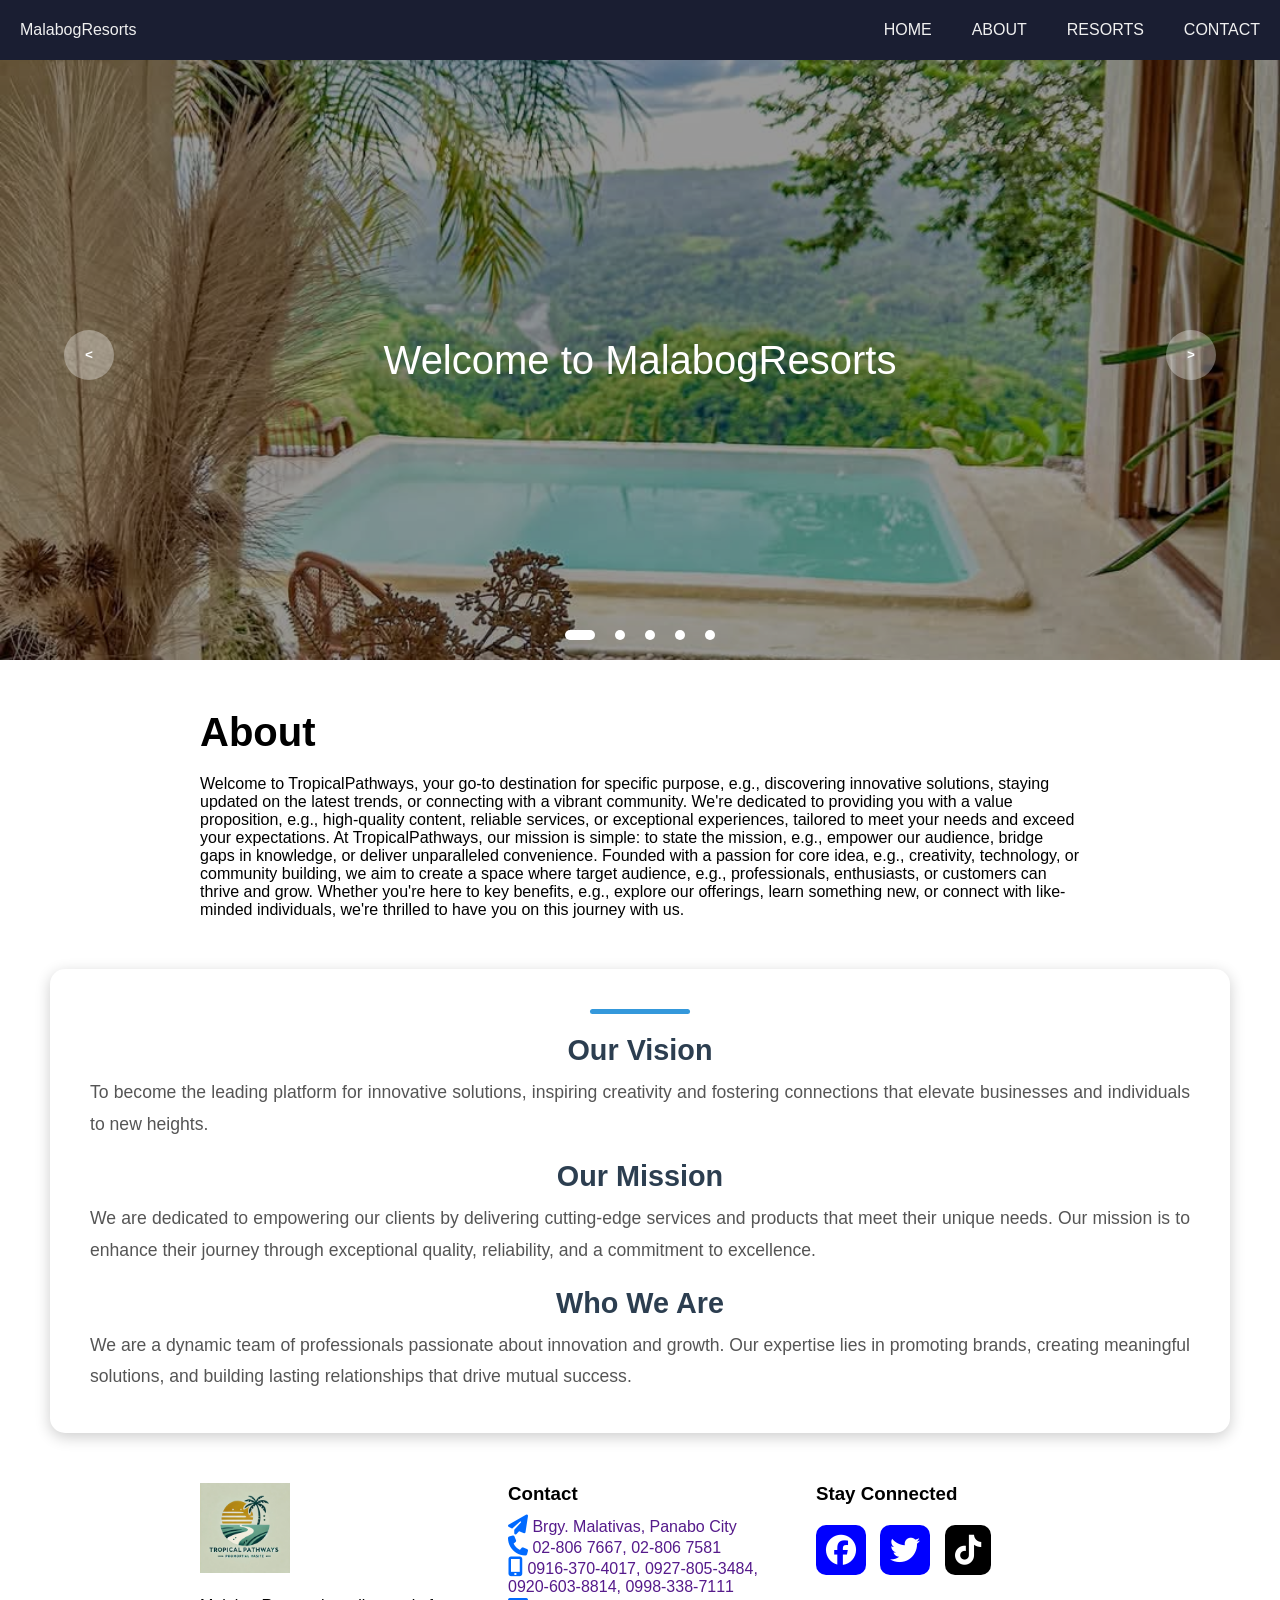
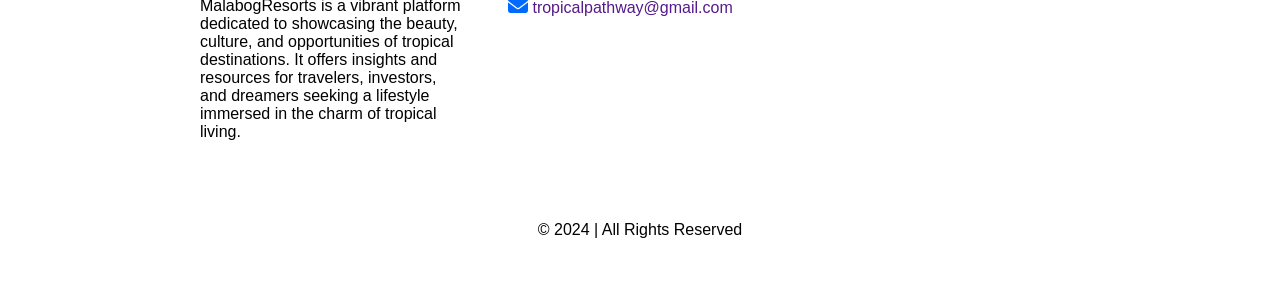
<file: projects/promotional/TropicalPathway/index.html>
<!DOCTYPE html>
<html lang="en">
<head>
    <meta charset="UTF-8">
    <meta http-equiv="X-UA-Compatible" content="IE=edge">
    <meta name="viewport" content="width=device-width, initial-scale=1.0">
    <title>TropicalPathways</title>
    <link rel="stylesheet" href="style.css">
    <link rel="stylesheet" href="https://cdnjs.cloudflare.com/ajax/libs/font-awesome/6.7.1/css/all.min.css">
</head>
<body>
    <nav>
        <input type="checkbox" id="sidebar-active">
        <label for="sidebar-active" class="open-sidebar-button">
          <svg xmlns="http://www.w3.org/2000/svg" height="32" viewBox="0 -960 960 960" width="32"><path d="M120-240v-80h720v80H120Zm0-200v-80h720v80H120Zm0-200v-80h720v80H120Z"/></svg>
        </label>
        <label id="overlay" for="sidebar-active"></label>
        <div class="links-container">
          <label for="sidebar-active" class="close-sidebar-button">
            <svg xmlns="http://www.w3.org/2000/svg" height="32" viewBox="0 -960 960 960" width="32"><path d="m256-200-56-56 224-224-224-224 56-56 224 224 224-224 56 56-224 224 224 224-56 56-224-224-224 224Z"/></svg>
          </label>
    
          <!-- NOT IN TUTORIAL: The <a> tags are linked to the subpages -->
          <a class="home-link" href="index.html">MalabogResorts</a> 
          <a href="index.html">HOME</a> 
          <a href="about.html">ABOUT</a>
          <a href="resorts.html">RESORTS</a>
          <a href="contact.html">CONTACT</a>
          
        </div>
      </nav>
    <div class="slider">
        <div class="list">

            <div class="item">
                <img src="p1.jpg" alt="">
            </div>
            <div class="item">
                <img src="m1.jpg" alt="">
            </div>
            <div class="item">
                <img src="mh1.jpg" alt="">
            </div>
            <div class="item">
                <img src="eleaga/e1.jpg" alt="">
            </div>
            <div class="item">
                <img src="r1.jpg" alt="">
            </div>
        </div>
        <div class="text">
            <p>Welcome to MalabogResorts</p>
        </div>
        <div class="buttons">
            <button id="prev"><</button>
            <button id="next">></button>
        </div>
        <ul class="dots">
            <li class="active"></li>
            <li></li>
            <li></li>
            <li></li>
            <li></li>
        </ul>
    </div>
    
    <section class="section2">
        <div class="about">
            <h2>About</h2>
            <p>Welcome to TropicalPathways, your go-to destination for specific purpose, e.g., discovering innovative solutions, 
              staying updated on the latest trends, or connecting with a vibrant community. We're dedicated to providing you with 
              a value proposition, e.g., high-quality content, reliable services, or exceptional experiences, tailored to meet your 
              needs and exceed your expectations. At TropicalPathways, our mission is simple: to state the mission, e.g., empower 
              our audience, bridge gaps in knowledge, or deliver unparalleled convenience. Founded with a passion for core idea, e.g., 
              creativity, technology, or community building, we aim to create a space where target audience, e.g., professionals, enthusiasts, 
              or customers can thrive and grow. Whether you're here to key benefits, e.g., explore our offerings, learn something new, or 
              connect with like-minded individuals, we're thrilled to have you on this journey with us.
            </p>
        </div>
    </section>

    <section class="about-section">     
        <h2>Our Vision</h2>
        <p>To become the leading platform for innovative solutions, inspiring creativity and fostering connections that elevate businesses and individuals to new heights.</p>
     
        <h2>Our Mission</h2>
        <p>We are dedicated to empowering our clients by delivering cutting-edge services and products that meet their unique needs. Our mission is to enhance their journey 
          through exceptional quality, reliability, and a commitment to excellence.</p>
        <h2>Who We Are</h2>
        <p>We are a dynamic team of professionals passionate about innovation and growth. Our expertise lies in promoting brands, creating meaningful solutions, and building lasting relationships that drive mutual success.</p>
    </section>

    <section class="contact">
        <div class="kontinir">

          <div class="boxx">
            <img src="logo.webp" alt="" style="width: 90px; margin-bottom: 20px;">
            <p style="margin-bottom: 30px;">MalabogResorts is a vibrant platform dedicated to showcasing the beauty, culture, and 
              opportunities of tropical destinations. It offers insights and resources for travelers, investors, and dreamers seeking 
              a lifestyle immersed in the charm of tropical living.</p>
          </div>

          <div class="boxx" id="icon" style="margin-bottom: 30px;">
            <h3 style="margin-bottom: 10px;">Contact</h3>
            <a href=""><i class="fa-solid fa-paper-plane"></i>    Brgy. Malativas, Panabo City</a> <br>
            <a href=""><i class="fa-solid fa-phone"></i>    02-806 7667, 02-806 7581</a><br>
            <a href=""><i class="fa-solid fa-mobile-screen-button"></i>   0916-370-4017, 0927-805-3484, 0920-603-8814, 0998-338-7111</a><br>
            <a href=""><i class="fa-solid fa-envelope"></i>   tropicalpathway@gmail.com</a>
          </div>

          <div class="boxx" id="box">
            <h3 style="margin-bottom: 20px;">Stay Connected</h3>
            <i class="fa-brands fa-facebook" id="blue" style="background-color: blue;color: #fff;font-size: 30px; border-radius: 10px;padding: 10px;margin-right: 10px;"></i>
            <i class="fa-brands fa-twitter" id="blue" style="background-color: blue;color: #fff;font-size: 30px;border-radius: 10px;padding: 10px;margin-right: 10px;"></i>
            <i class="fa-brands fa-tiktok" id="black" style="background-color: black;color: #fff;font-size: 30px;border-radius: 10px;padding: 10px;"></i>
          </div>
          </div>
          <footer>&copy; 2024 | All Rights Reserved</footer>

      </section>

    <script src="app.js"></script>
</body>
</html>
</file>
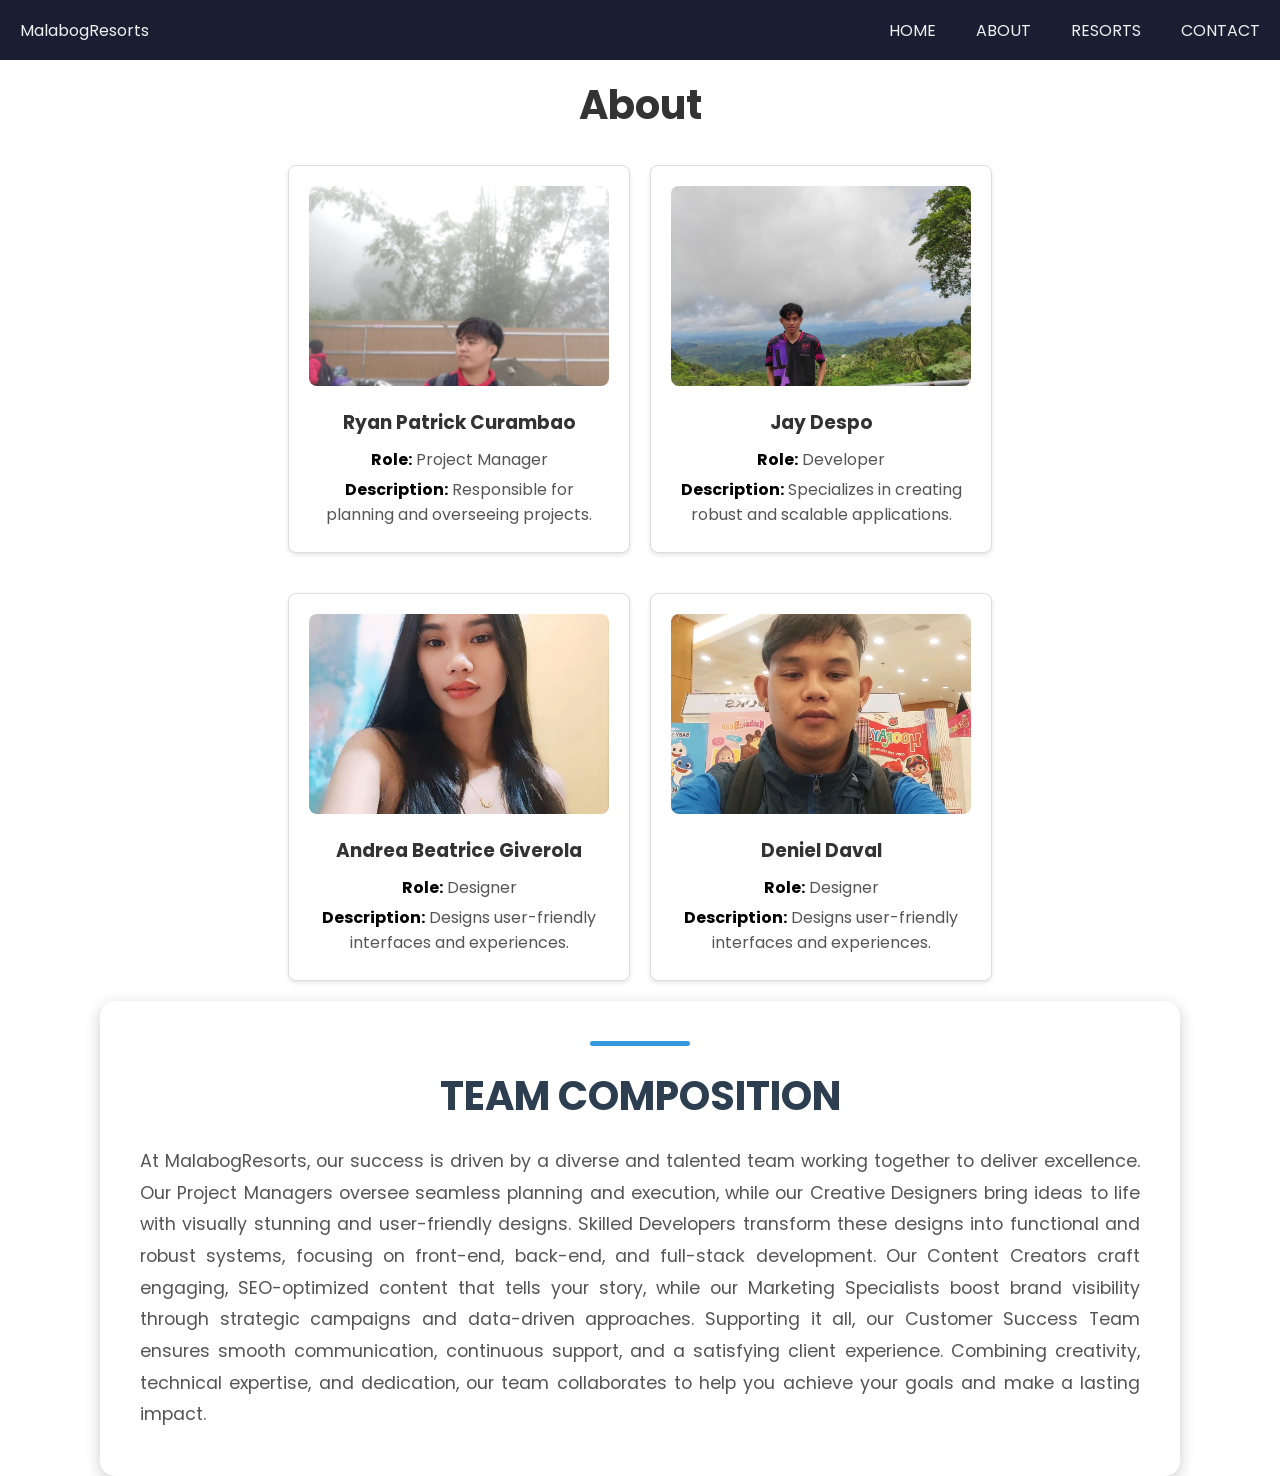
<file: projects/promotional/TropicalPathway/about.html>
<!DOCTYPE html>
<html lang="en">
<head>
  <meta charset="UTF-8">
  <meta name="viewport" content="width=device-width, initial-scale=1.0">
  <title>About</title>
  <link rel="stylesheet" href="about.css">
</head>
<body>
  <nav>
    <input type="checkbox" id="sidebar-active">
    <label for="sidebar-active" class="open-sidebar-button">
      <svg xmlns="http://www.w3.org/2000/svg" height="32" viewBox="0 -960 960 960" width="32"><path d="M120-240v-80h720v80H120Zm0-200v-80h720v80H120Zm0-200v-80h720v80H120Z"/></svg>
    </label>
    <label id="overlay" for="sidebar-active"></label>
    <div class="links-container">
      <label for="sidebar-active" class="close-sidebar-button">
        <svg xmlns="http://www.w3.org/2000/svg" height="32" viewBox="0 -960 960 960" width="32"><path d="m256-200-56-56 224-224-224-224 56-56 224 224 224-224 56 56-224 224 224 224-56 56-224-224-224 224Z"/></svg>
      </label>

      <!-- NOT IN TUTORIAL: The <a> tags are linked to the subpages -->
        <a class="home-link" href="index.html">MalabogResorts</a> 
        <a href="index.html">HOME</a> 
        <a href="about.html">ABOUT</a>
        <a href="resorts.html">RESORTS</a>
        <a href="contact.html">CONTACT</a>
      
    </div>
  </nav>
    <h3 style="text-align: center; font-size: 40px;">About</h3>
  <div class="team-container">
    <div class="team-box">
        <img src="patrick.jpg" alt="Team Member" class="team-image">
        <h3>Ryan Patrick Curambao</h3>
        <p><strong>Role:</strong> Project Manager</p>
        <p><strong>Description:</strong> Responsible for planning and overseeing projects.</p>
    </div>
    <div class="team-box">
        <img src="jay.jpg" alt="Team Member" class="team-image">
        <h3>Jay Despo</h3>
        <p><strong>Role:</strong> Developer</p>
        <p><strong>Description:</strong> Specializes in creating robust and scalable applications.</p>
    </div>
</div>
<div class="team-container">
    <div class="team-box">
        <img src="abi.jpg" alt="Team Member" class="team-image">
        <h3>Andrea Beatrice Giverola</h3>
        <p><strong>Role:</strong> Designer</p>
        <p><strong>Description:</strong> Designs user-friendly interfaces and experiences.</p>
    </div>

    <div class="team-box">
        <img src="deniel.jpg" alt="Team Member" class="team-image">
        <h3>Deniel Daval</h3>
        <p><strong>Role:</strong> Designer</p>
        <p><strong>Description:</strong> Designs user-friendly interfaces and experiences.</p>
    </div>
    

    
</div>

  <section class="about-section">
    <h1 style="text-align: center;">TEAM COMPOSITION</h1>
  
    <p>At MalabogResorts, our success is driven by a diverse and talented team working together to deliver excellence. 
      Our Project Managers oversee seamless planning and execution, while our Creative Designers bring ideas to life with visually 
      stunning and user-friendly designs. Skilled Developers transform these designs into functional and robust systems, focusing 
      on front-end, back-end, and full-stack development. Our Content Creators craft engaging, SEO-optimized content that tells 
      your story, while our Marketing Specialists boost brand visibility through strategic campaigns and data-driven approaches.
      Supporting it all, our Customer Success Team ensures smooth communication, continuous support, and a satisfying client experience.
      Combining creativity, technical expertise, and dedication, our team collaborates to help you achieve your goals and make
      a lasting impact.</p>
 
</section>

</body>
</html>
</file>
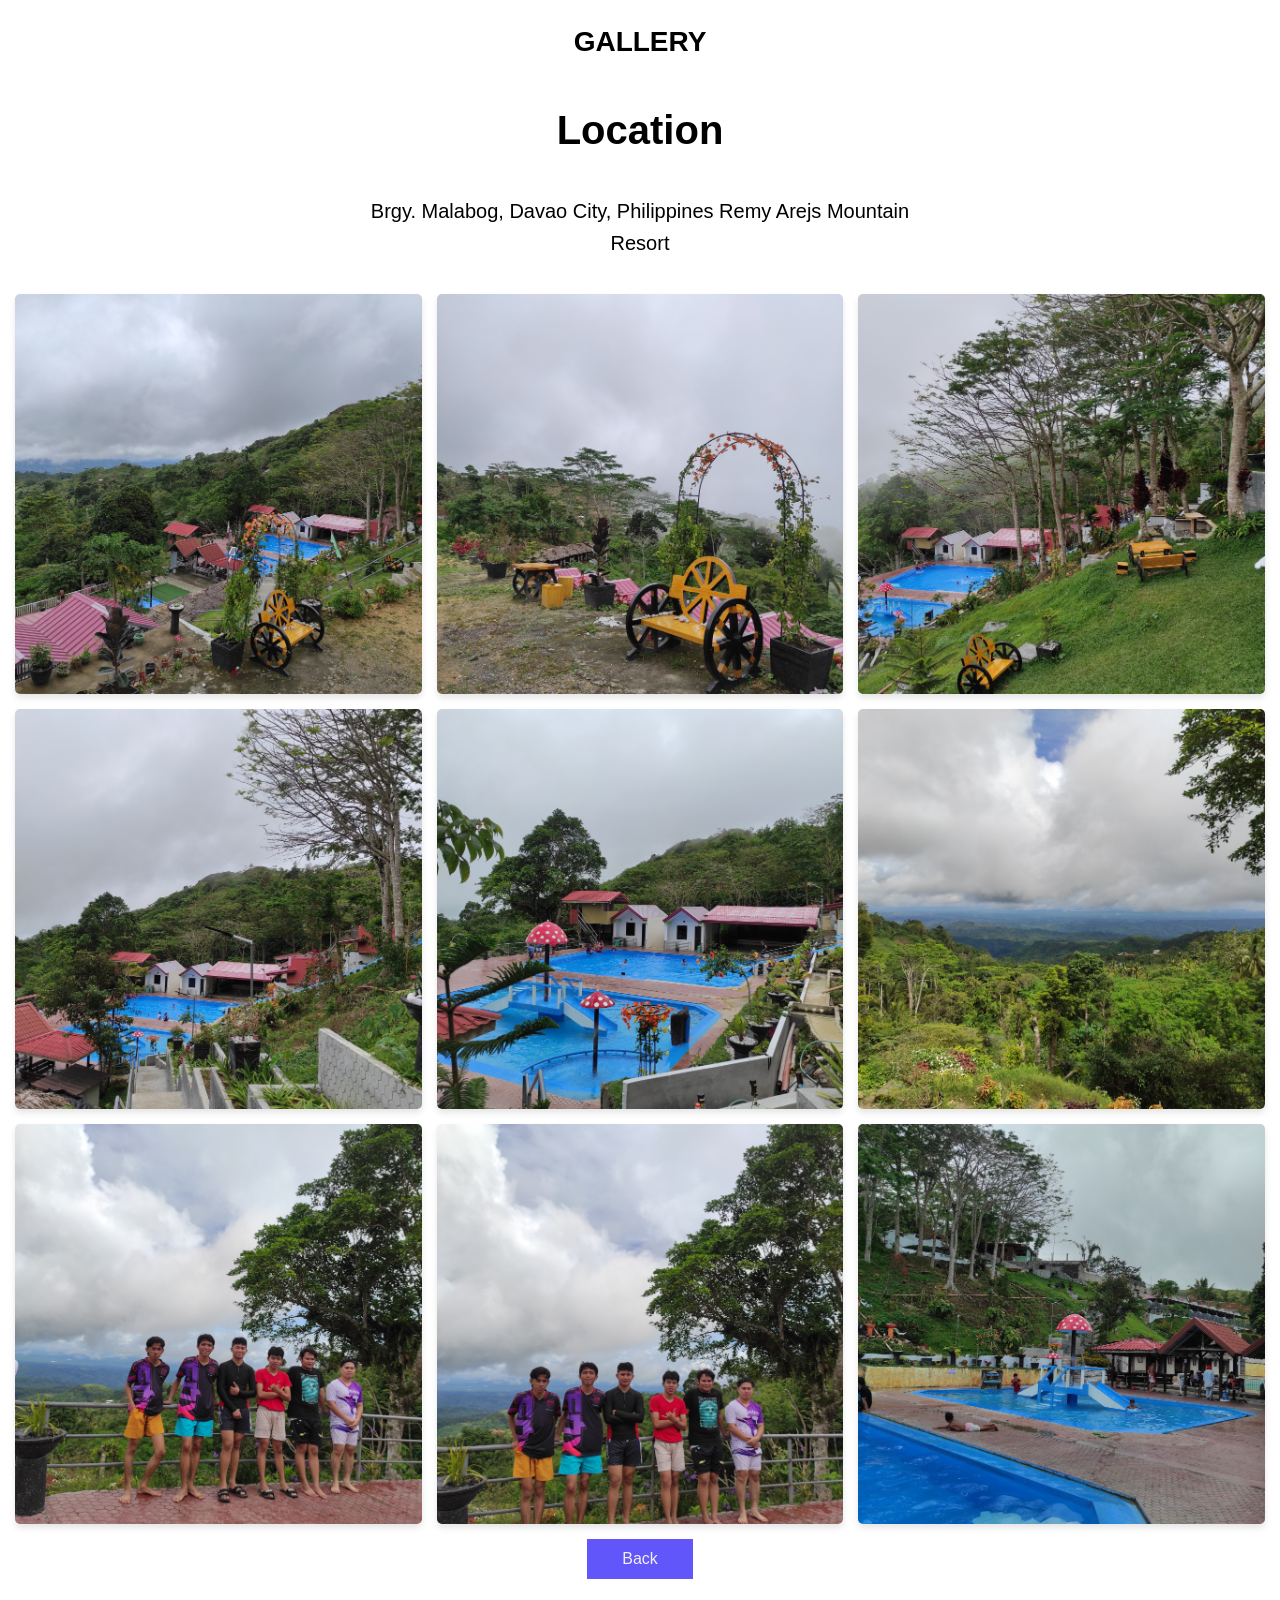
<file: projects/promotional/TropicalPathway/Agallery.html>
<!DOCTYPE html>
<html lang="en">
<head>
    <meta charset="UTF-8">
    <meta name="viewport" content="width=device-width, initial-scale=1.0">
    <link rel="stylesheet" href="Agallery.css">
    <link rel="stylesheet" href="https://cdnjs.cloudflare.com/ajax/libs/font-awesome/6.7.1/css/all.min.css">
    <title>Gallery</title>
</head>
<body>
    <h2 class="gal">GALLERY</h2>
    <div class="container">
        <div class="content">
            <h2 style="font-size: 40px;">Location</h2>
            <p style="font-size: 20px;">Brgy. Malabog, Davao City, Philippines Remy Arejs Mountain Resort</p>
        </div>
    </div>
    <div class="image">
        <img src="areja/a1.jpg" alt="Image 1">
        <img src="areja/a2.jpg" alt="Image 2">
        <img src="areja/a3.jpg" alt="Image 3">
        <img src="areja/a4.jpg" alt="Image 4">
        <img src="areja/a5.jpg" alt="Image 5">
        <img src="areja/a6.jpg" alt="Image 6">
        <img src="areja/a7.jpg" alt="Image 7">
        <img src="areja/a8.jpg" alt="Image 8">
        <img src="areja/a9.jpg" alt="Image 9">
    </div>
    <div class="div">
        <a href="resorts.html">Back</a>
    </div>
   
</body>
</html>
</file>
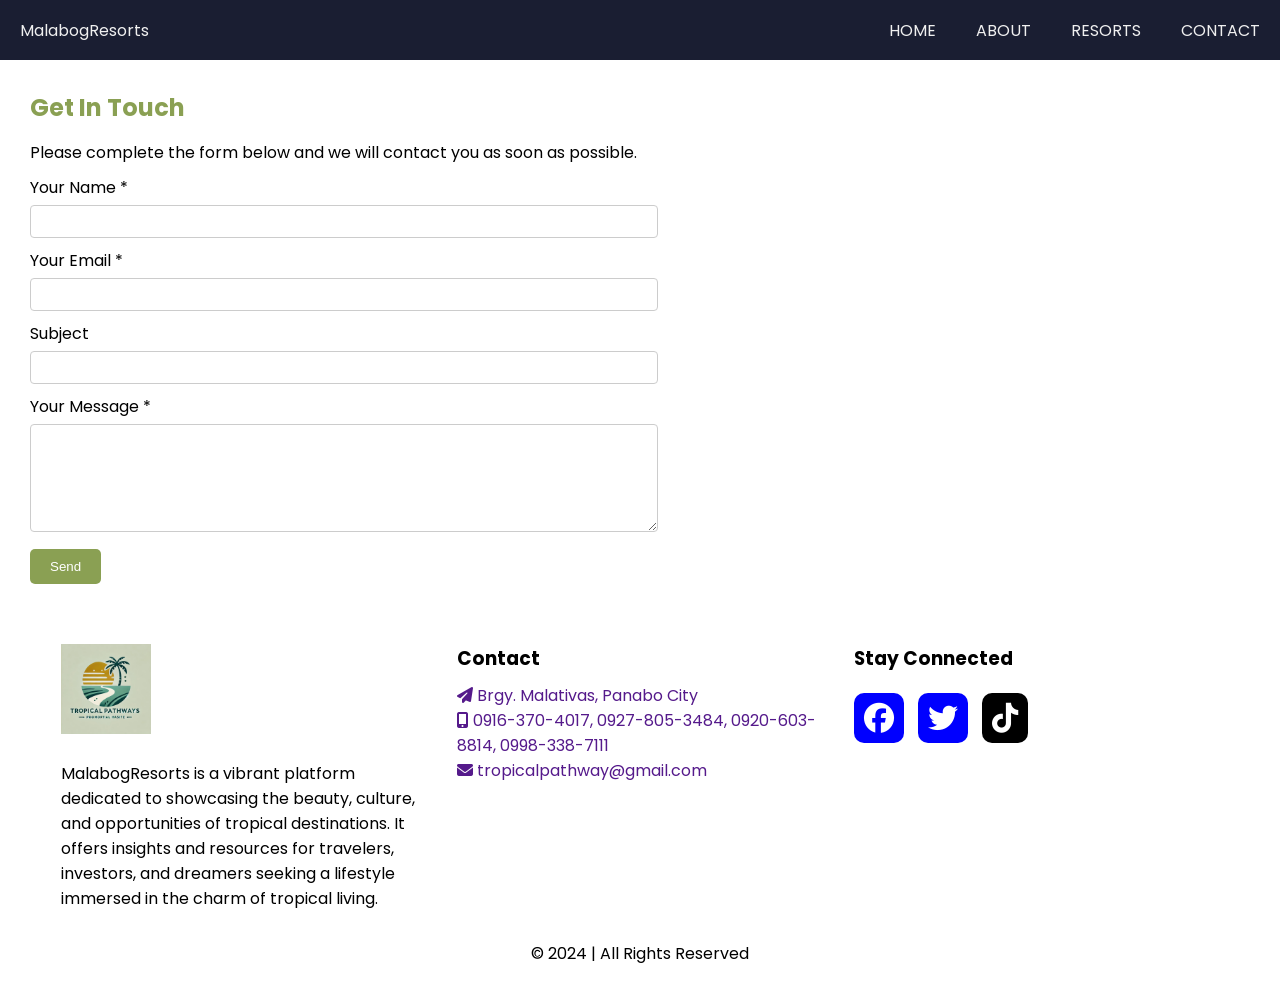
<file: projects/promotional/TropicalPathway/contact.html>
<!DOCTYPE html>
<html lang="en">
<head>
  <meta charset="UTF-8">
  <meta name="viewport" content="width=device-width, initial-scale=1.0">
  <title>Contact</title>
  <link rel="stylesheet" href="contact.css">
  <link rel="stylesheet" href="https://cdnjs.cloudflare.com/ajax/libs/font-awesome/6.7.1/css/all.min.css">
</head>
<body>
  <nav>
    <input type="checkbox" id="sidebar-active">
    <label for="sidebar-active" class="open-sidebar-button">
      <svg xmlns="http://www.w3.org/2000/svg" height="32" viewBox="0 -960 960 960" width="32"><path d="M120-240v-80h720v80H120Zm0-200v-80h720v80H120Zm0-200v-80h720v80H120Z"/></svg>
    </label>
    <label id="overlay" for="sidebar-active"></label>
    <div class="links-container">
      <label for="sidebar-active" class="close-sidebar-button">
        <svg xmlns="http://www.w3.org/2000/svg" height="32" viewBox="0 -960 960 960" width="32"><path d="m256-200-56-56 224-224-224-224 56-56 224 224 224-224 56 56-224 224 224 224-56 56-224-224-224 224Z"/></svg>
      </label>

      <!-- NOT IN TUTORIAL: The <a> tags are linked to the subpages -->
        <a class="home-link" href="index.html">MalabogResorts</a> 
        <a href="index.html">HOME</a> 
        <a href="about.html">ABOUT</a>
        <a href="resorts.html">RESORTS</a>
        <a href="contact.html">CONTACT</a>
      
    </div>
  </nav>
  <section class="contact">
    <div class="container">
        <div class="contact-form">
            <h2>Get In Touch</h2>
            <p>Please complete the form below and we will contact you as soon as possible.</p>
            <form>
                <label for="name">Your Name *</label>
                <input type="text" id="name" placeholder="" required>

                <label for="email">Your Email *</label>
                <input type="email" id="email" placeholder="" required>

                <label for="subject">Subject</label>
                <input type="text" id="subject" placeholder="">

                <label for="message">Your Message *</label>
                <textarea id="message" placeholder="" rows="6" required></textarea>

                <button type="submit" class="btn-send">Send</button>
            </form>
        </div>

        <div class="map">
          <iframe src="https://www.google.com/maps/embed?pb=!1m18!1m12!1m3!1d31661.049369532542!2d125.
          54692627533746!3d7.282738654232444!2m3!1f0!2f0!3f0!3m2!1i1024!2i768!4f13.1!3m3!1m2!1s0x32f94755b8
          b12e7b%3A0x76141a46ebeb6da9!2sMalativas%2C%20Davao%20del%20Norte!5e0!3m2!1sen!2sph!4v1734281411234
          !5m2!1sen!2sph" 
          style="border:0;" allowfullscreen="" loading="lazy" referrerpolicy="no-referrer-when-downgrade"></iframe>    
          </iframe>
      </div>
    </div>   
</section>
<section class="contact">
  <div class="kontinir">

    <div class="boxx">
      <img src="logo.webp" alt="" style="width: 90px; margin-bottom: 20px;">
      <p style="margin-bottom: 30px;">MalabogResorts is a vibrant platform dedicated to showcasing the beauty, culture, and 
        opportunities of tropical destinations. It offers insights and resources for travelers, investors, and dreamers seeking 
        a lifestyle immersed in the charm of tropical living.</p>
    </div>

    <div class="boxx" id="icon" style="margin-bottom: 30px;">
      <h3 style="margin-bottom: 10px;">Contact</h3>
      <a href=""><i class="fa-solid fa-paper-plane"></i>    Brgy. Malativas, Panabo City</a> <br>
      <a href=""><i class="fa-solid fa-mobile-screen-button"></i>   0916-370-4017, 0927-805-3484, 0920-603-8814, 0998-338-7111</a><br>
      <a href=""><i class="fa-solid fa-envelope"></i>   tropicalpathway@gmail.com</a>
    </div>

    <div class="boxx" id="box">
      <h3 style="margin-bottom: 20px;">Stay Connected</h3>
      <i class="fa-brands fa-facebook" id="blue" style="background-color: blue;color: #fff;font-size: 30px; border-radius: 10px;padding: 10px;margin-right: 10px;"></i>
      <i class="fa-brands fa-twitter" id="blue" style="background-color: blue;color: #fff;font-size: 30px;border-radius: 10px;padding: 10px;margin-right: 10px;"></i>
      <i class="fa-brands fa-tiktok" id="black" style="background-color: black;color: #fff;font-size: 30px;border-radius: 10px;padding: 10px;"></i>
    </div>
    </div>
    <footer>&copy; 2024 | All Rights Reserved</footer>

</section>
</body>
</html>
</file>
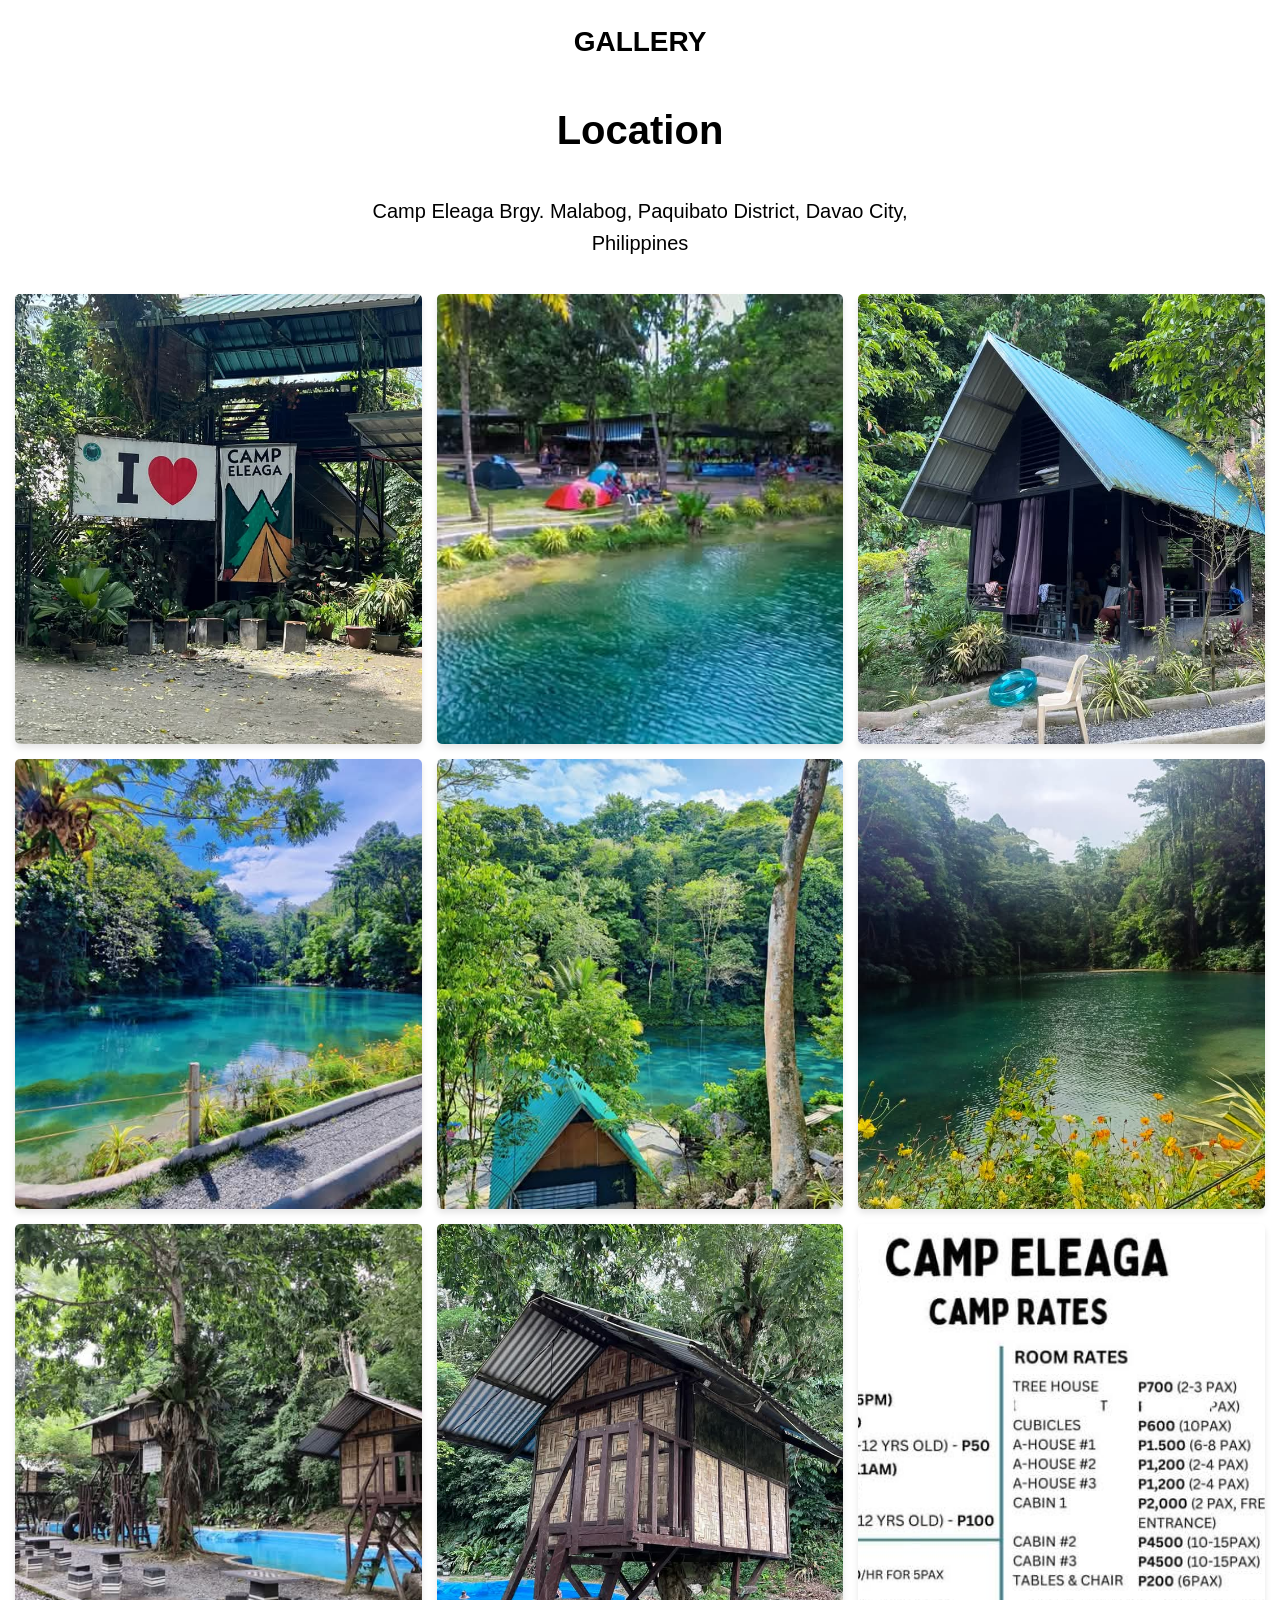
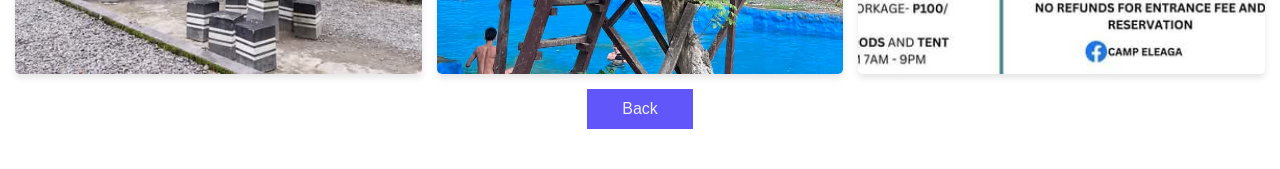
<file: projects/promotional/TropicalPathway/Egallery.html>
<!DOCTYPE html>
<html lang="en">
<head>
    <meta charset="UTF-8">
    <meta name="viewport" content="width=device-width, initial-scale=1.0">
    <link rel="stylesheet" href="Egallery.css">
    <link rel="stylesheet" href="https://cdnjs.cloudflare.com/ajax/libs/font-awesome/6.7.1/css/all.min.css">
    <title>Gallery</title>
</head>
<body>
    <h2 class="gal">GALLERY</h2>
    <div class="container">
        <div class="content">
            <h2 style="font-size: 40px;">Location</h2>
            <p style="font-size: 20px;">Camp Eleaga Brgy. Malabog, Paquibato District, Davao City, Philippines</p>
        </div>
    </div>
    <div class="image">
        <img src="eleaga/e2.jpg" alt="Image 1">
        <img src="eleaga/e1.jpg" alt="Image 2">
        <img src="eleaga/e9.jpg" alt="Image 3">
        <img src="eleaga/e4.jpg" alt="Image 4">
        <img src="eleaga/e5.jpg" alt="Image 5">
        <img src="eleaga/e6.jpg" alt="Image 6">
        <img src="eleaga/e7.jpg" alt="Image 7">
        <img src="eleaga/e8.jpg" alt="Image 8">
        <img src="eleaga/e3.jpg" alt="Image 9">
    </div>
    <div class="div">
        <a href="resorts.html">Back</a>
    </div>
   
</body>
</html>
</file>
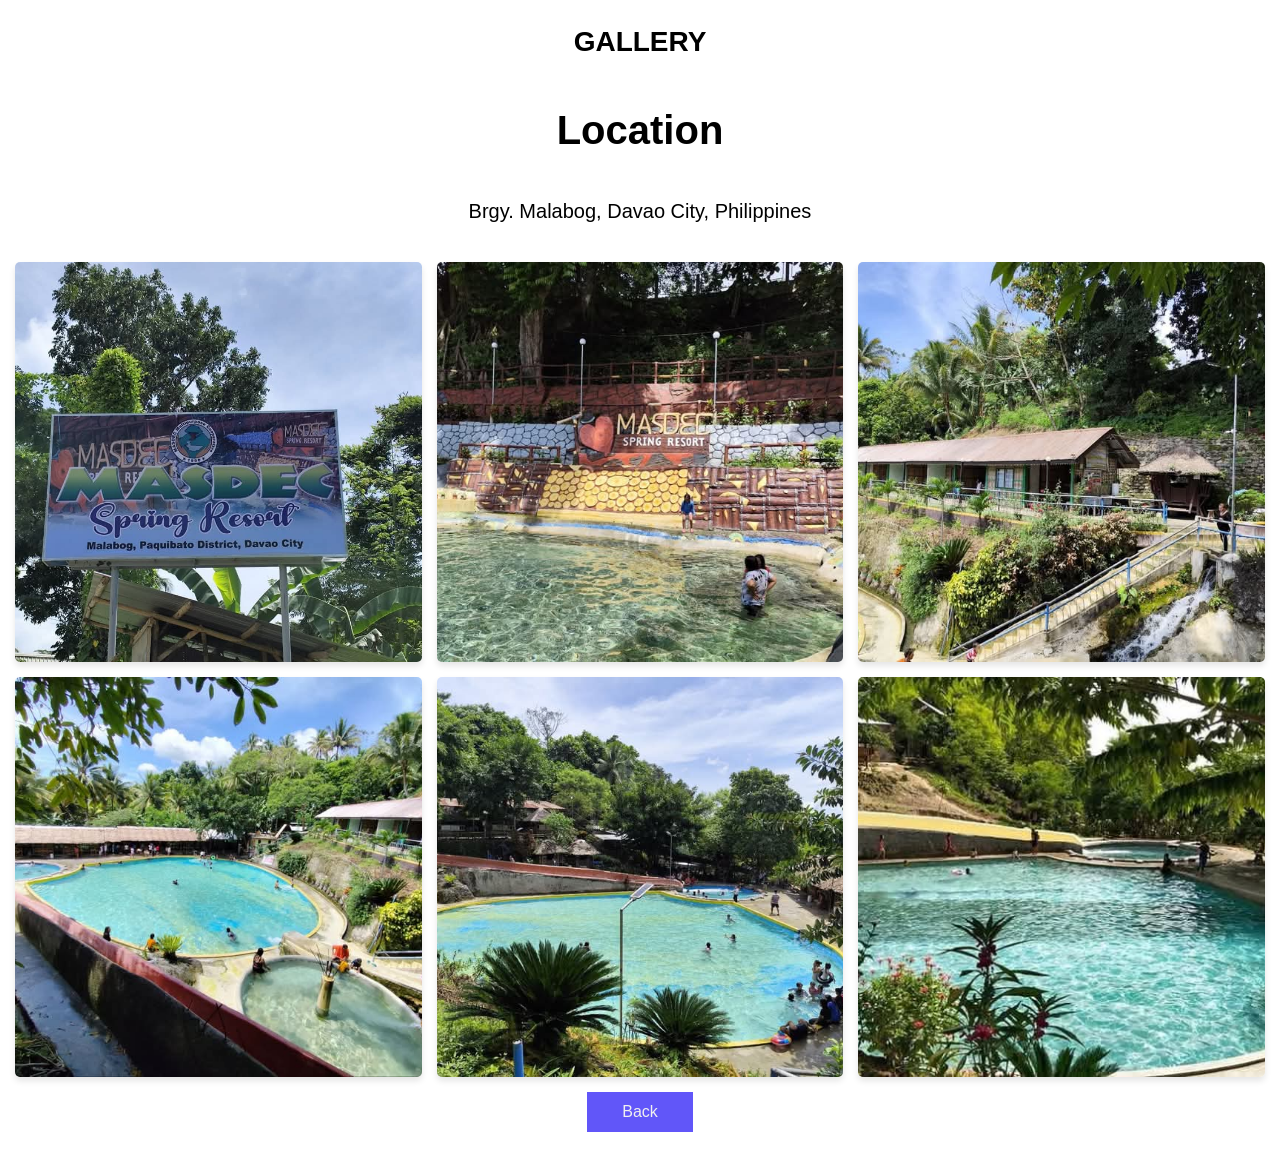
<file: projects/promotional/TropicalPathway/Mgallery.html>
<!DOCTYPE html>
<html lang="en">
<head>
    <meta charset="UTF-8">
    <meta name="viewport" content="width=device-width, initial-scale=1.0">
    <link rel="stylesheet" href="Mgallery.css">
    <link rel="stylesheet" href="https://cdnjs.cloudflare.com/ajax/libs/font-awesome/6.7.1/css/all.min.css">
    <title>Gallery</title>
</head>
<body>
    <h2 class="gal">GALLERY</h2>
    <div class="container">
        <div class="content">
            <h2 style="font-size: 40px;">Location</h2>
            <p style="font-size: 20px;">Brgy. Malabog, Davao City, Philippines</p>
        </div>
    </div>
    <div class="image">
        <img src="masdec/m1.jpg" alt="Image 1">
        <img src="masdec/m2.jpg" alt="Image 2">
        <img src="masdec/m3.jpg" alt="Image 3">
        <img src="masdec/m4.jpg" alt="Image 4">
        <img src="masdec/m5.jpg" alt="Image 5">
        <img src="masdec/m6.jpg" alt="Image 6">
    </div>
    <div class="div">
        <a href="resorts.html">Back</a>
    </div>
   
</body>
</html>
</file>
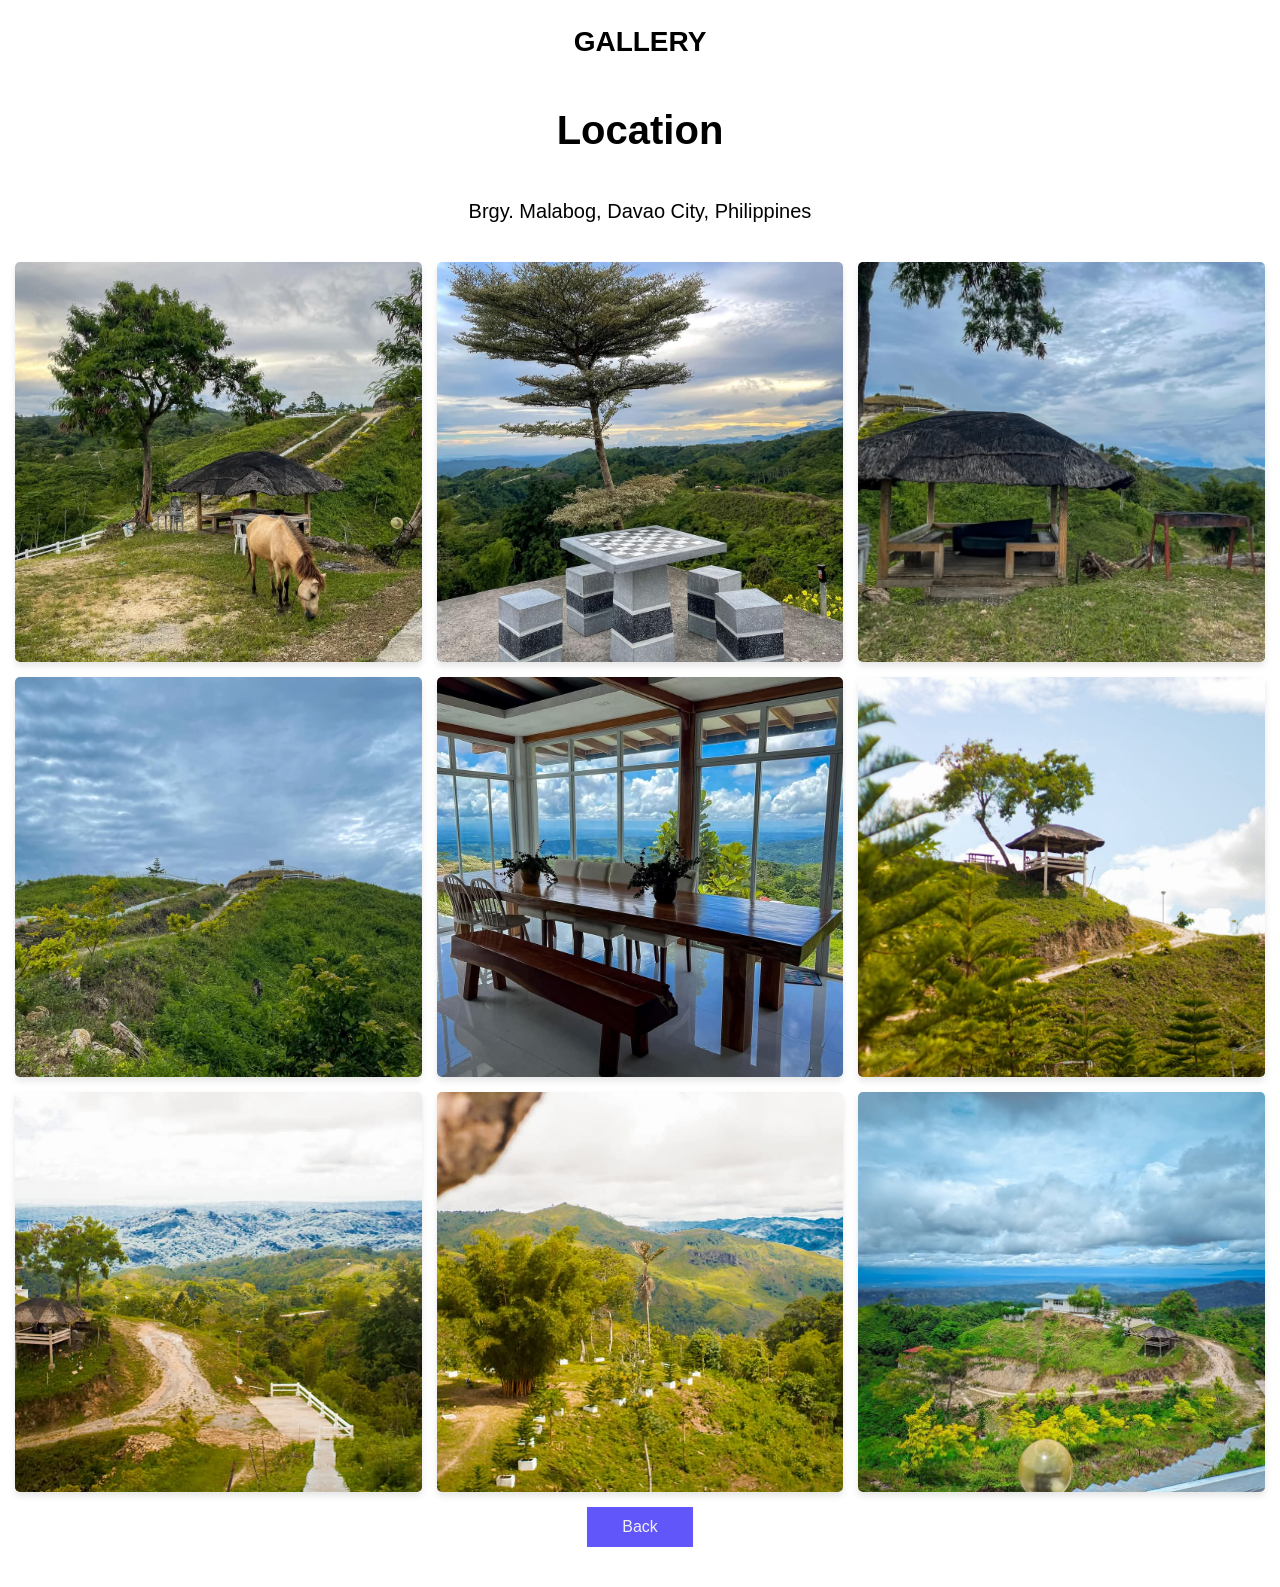
<file: projects/promotional/TropicalPathway/MHgallery.html>
<!DOCTYPE html>
<html lang="en">
<head>
    <meta charset="UTF-8">
    <meta name="viewport" content="width=device-width, initial-scale=1.0">
    <link rel="stylesheet" href="MHgallery.css">
    <link rel="stylesheet" href="https://cdnjs.cloudflare.com/ajax/libs/font-awesome/6.7.1/css/all.min.css">
    <title>Gallery</title>
</head>
<body>
    <h2 class="gal">GALLERY</h2>
    <div class="container">
        <div class="content">
            <h2 style="font-size: 40px;">Location</h2>
            <p style="font-size: 20px;">Brgy. Malabog, Davao City, Philippines</p>
        </div>
    </div>
    <div class="image">
        <img src="malaboghills/mh1.jpg" alt="Image 1">
        <img src="malaboghills/mh2.jpg" alt="Image 2">
        <img src="malaboghills/mh3.jpg" alt="Image 3">
        <img src="malaboghills/mh4.jpg" alt="Image 4">
        <img src="malaboghills/mh5.jpg" alt="Image 5">
        <img src="malaboghills/mh6.jpg" alt="Image 6">
        <img src="malaboghills/mh7.jpg" alt="Image 7">
        <img src="malaboghills/mh8.jpg" alt="Image 8">
        <img src="malaboghills/mh9.jpg" alt="Image 9">
    </div>
    <div class="div">
        <a href="resorts.html">Back</a>
    </div>
   
</body>
</html>
</file>
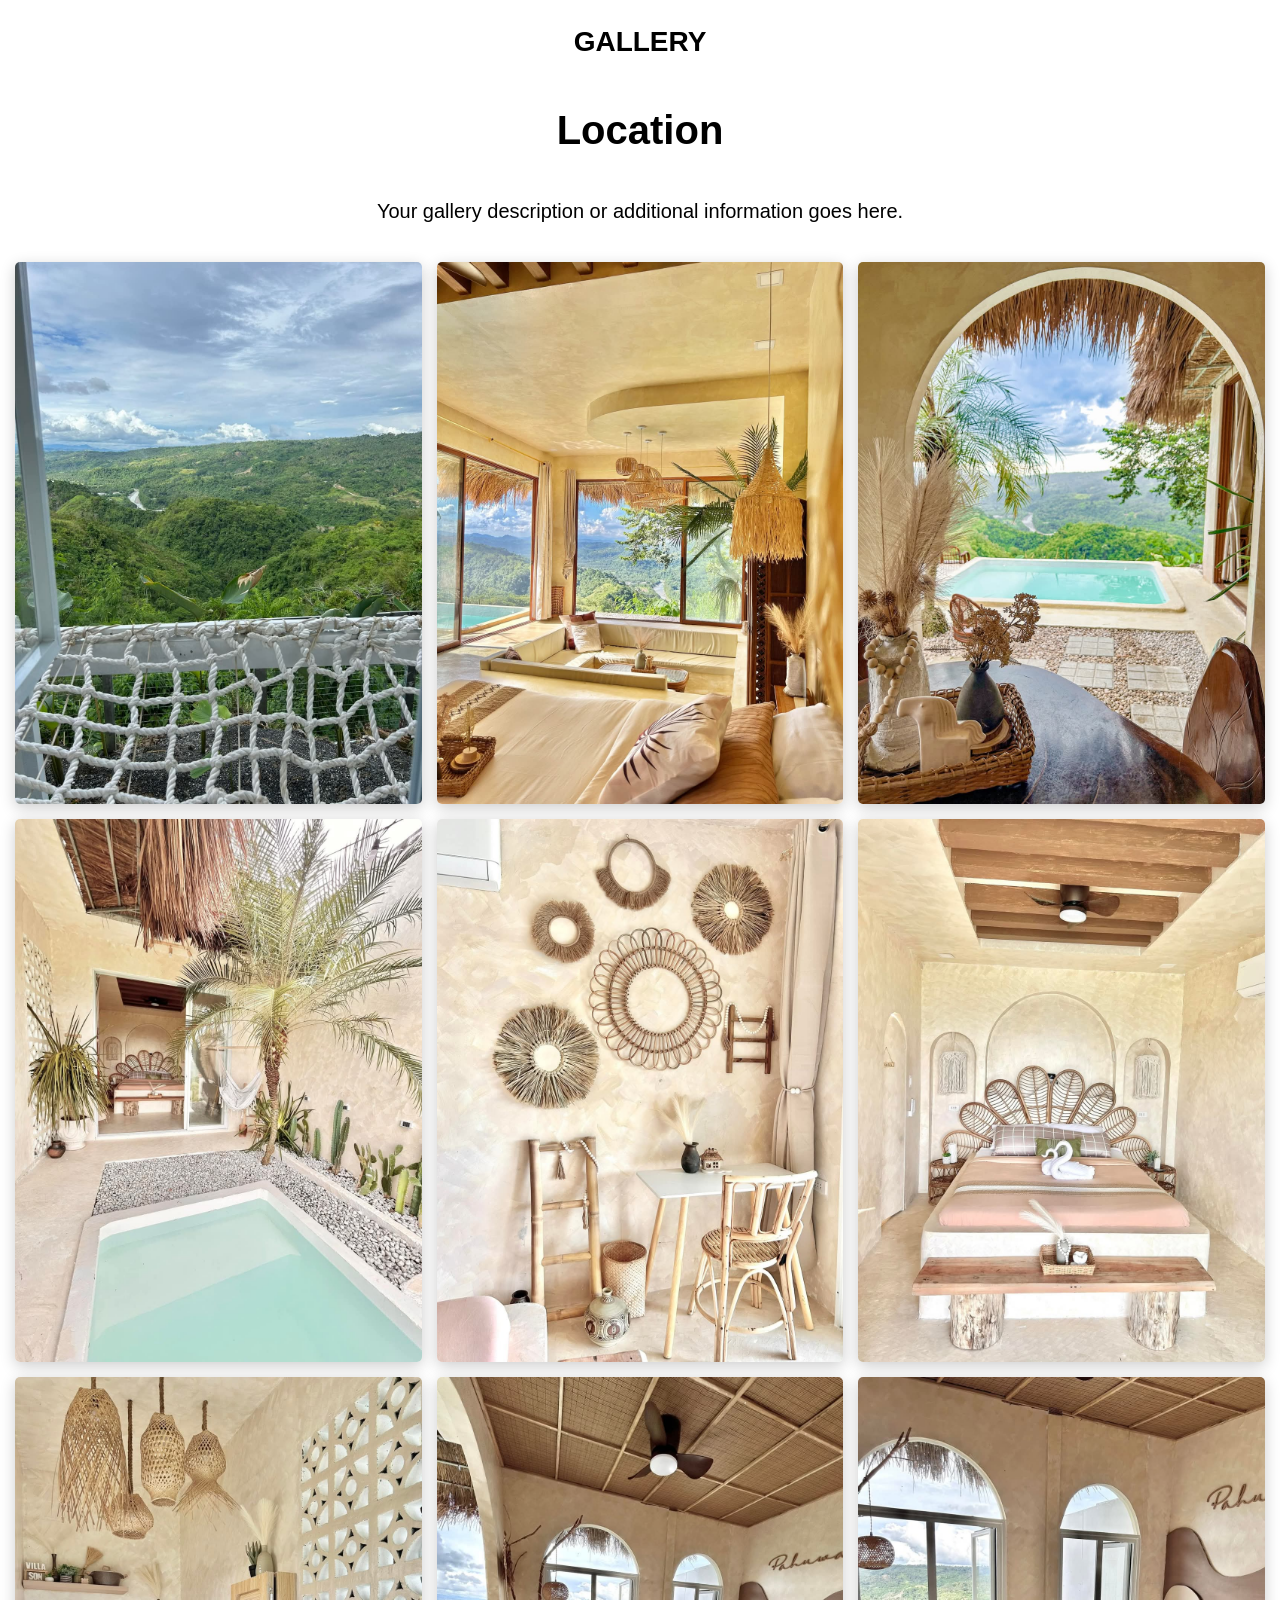
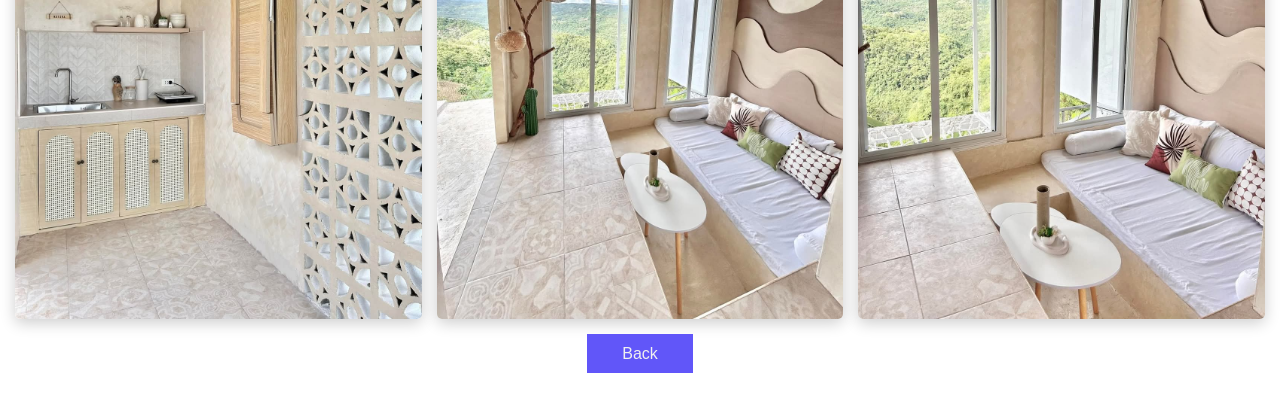
<file: projects/promotional/TropicalPathway/Pgallery.html>
<!DOCTYPE html>
<html lang="en">
<head>
    <meta charset="UTF-8">
    <meta name="viewport" content="width=device-width, initial-scale=1.0">
    <link rel="stylesheet" href="pgallery.css">
    <link rel="stylesheet" href="https://cdnjs.cloudflare.com/ajax/libs/font-awesome/6.7.1/css/all.min.css">
    <title>Gallery</title>
</head>
<body>
    <h2 class="gal">GALLERY</h2>
    <div class="container">
        <div class="content">
            <h2 style="font-size: 40px;">Location</h2>
            <p style="font-size: 20px;">Your gallery description or additional information goes here.</p>
        </div>
    </div>
    <div class="image">
        <img src="pahuwayan/p2.jpg" alt="Image 1">
        <img src="pahuwayan/p3.jpg" alt="Image 2">
        <img src="pahuwayan/p4.jpg" alt="Image 3">
        <img src="pahuwayan/p5.jpg" alt="Image 4">
        <img src="pahuwayan/p6.jpg" alt="Image 5">
        <img src="pahuwayan/p7.jpg" alt="Image 6">
        <img src="pahuwayan/p8.jpg" alt="Image 7">
        <img src="pahuwayan/p9.jpg" alt="Image 8">
        <img src="pahuwayan/p0.jpg" alt="Image 9">
    </div>
    <div class="div">
        <a href="resorts.html">Back</a>
    </div>
   
</body>
</html>
</file>
<file: projects/promotional/TropicalPathway/style.css>
:root{
    --color-wan: rgb(26,30,50);
    --color-1: #0f1016;
    --text-color: #f0f0f0;
    --accent-color: #006aff;
    --color1:#6156F9;
    --color2:#ed358d;
  }



.slider{
    width: 1519px;
    max-width: 100vw;
    height: 600px;
    margin: auto;
    position: relative;
    overflow: hidden;
}
.slider .list{
    position: absolute;
    width: max-content;
    height: 100%;
    left: 0;
    top: 0;
    display: flex;
    transition: 1s;
}
.slider .list img{
    width: 1519px;
    max-width: 100vw;
    height: 100%;
    object-fit: cover;
}
.slider .buttons{
    position: absolute;
    top: 45%;
    left: 5%;
    width: 90%;
    display: flex;
    justify-content: space-between;
}
.slider .buttons button{
    width: 50px;
    height: 50px;
    border-radius: 50%;
    background-color: #fff5;
    color: #fff;
    border: none;
    font-family: monospace;
    font-weight: bold;
}
.slider .dots{
    position: absolute;
    bottom: 10px;
    left: 0;
    color: #fff;
    width: 100%;
    margin: 0;
    padding: 0;
    display: flex;
    justify-content: center;
}
.slider .dots li{
    list-style: none;
    width: 10px;
    height: 10px;
    background-color: #fff;
    margin: 10px;
    border-radius: 20px;
    transition: 0.5s;
}
.slider .dots li.active{
    width: 30px;
}

.text{
    position: absolute;
    left: 0;
    top: 0;
    width: 100%;
    height: 600px;
    background-color: rgba(0, 0, 0, 0.4);
    display: flex;
    justify-content: center;
    align-items: center;
  
  }
  .text p{
    color: #fff;
    font-size: 40px;
    font-weight: 400;
  }

  .about{
    margin: 50px 200px;
  }
  .about h2{
    font-size: 40px;
  }
  .about p{
    margin-top: 20px;
  }
  .kontinir{

    margin: 50px 200px;
    display: flex;
    justify-content: space-between;
  }
  .kontinir .boxx{
    width: 30%;
  }
  footer{
    text-align: center;
    margin-bottom: 50px;
  }
  #icon i{
    font-size: 20px;
    color: var(--accent-color);
  }
  #icon a{
    text-decoration: none;
  }


  .about-section {
    padding: 40px;
    max-width: 1100px;
    margin: auto;
    background: white;
    border-radius: 15px;
    box-shadow: 0 4px 15px rgba(0, 0, 0, 0.2);
}
.about-section h1, .about-section h2 {
    color: #2c3e50;
    text-align: center;
}
.about-section h1 {
    font-size: 2.5em;
    margin-bottom: 20px;
}
.about-section h2 {
    font-size: 1.8em;
    margin-top: 20px;
    margin-bottom: 10px;
}
.about-section p {
    color: #555;
    font-size: 1.1em;
    text-align: justify;
    line-height: 1.8;
}
.about-section::before {
    content: '';
    display: block;
    height: 5px;
    width: 100px;
    background: #3498db;
    margin: 0 auto 20px;
    border-radius: 5px;
}













@media screen and (max-width: 768px){
    .slider{
        height: 400px;
    }
}
  *{
    margin: 0;
    padding: 0;
  }
  html{
    font-size: 12pt;
    font-family: Poppins, Segoe UI, Tahoma, sans-serif;
  }
  nav{
    height: 60px;
    background-color: var(--color-wan);
    display: flex;
    justify-content: flex-end;
    align-items: center;
  }
  .links-container{
    height: 100%;
    width: 100%;
    display: flex;
    flex-direction: row;
    align-items: center;
  }
  nav a{
    height: 100%;
    padding: 0 20px;
    display: flex;
    align-items: center;
    text-decoration: none;
    color: var(--text-color);
  }
  nav a:hover{
    color: var(--color2);
  }
  nav .home-link{
    margin-right: auto;
  }
  nav svg{
    fill: var(--text-color);
  }
  #sidebar-active{
    display: none;
  }
  .open-sidebar-button, .close-sidebar-button{
    display: none;
  }


  @media(max-width: 450px){
    .links-container{
      flex-direction: column;
      align-items: flex-start;
  
      position: fixed;
      top: 0;
      right: -100%;
      z-index: 10;
      width: 300px;
  
      background-color: var(--color-1);
      box-shadow: -5px 0 5px rgba(0, 0, 0, 0.25);
      transition: 0.75s ease-out;
    }
    nav a{
      box-sizing: border-box;
      height: auto;
      width: 100%;
      padding: 20px 30px;
      justify-content: flex-start;
    }
    .open-sidebar-button, .close-sidebar-button{
      padding: 20px;
      display: block;
    }
    #sidebar-active:checked ~ .links-container{
      right: 0;
    }
    #sidebar-active:checked ~ #overlay{
        height: 100%;
        width: 100%;
        position: fixed;
        top: 0;
        left: 0;
        z-index: 9;
      }
      .text{
        display: none;
      }
      .about{
        margin: 30px;
        text-align: justify;
      }
      .kontinir{
        margin: 30px;
        display: block;
      }
      .kontinir .boxx{
        width: 350px;
      }
      footer{
        margin-bottom: 50px;
      }
    }
</file>
<file: projects/promotional/TropicalPathway/about.css>
@import url('https://fonts.googleapis.com/css2?family=Poppins:ital,wght@0,100;0,200;0,300;0,400;0,500;0,600;0,700;0,800;0,900;1,100;1,200;1,300;1,400;1,500;1,600;1,700;1,800;1,900&display=swap');
  :root{
    --color-wan: rgb(26,30,50);
    --color-1: #0f1016;
    --text-color: #f0f0f0;
    --accent-color: #006aff;
    --color1:#6156F9;
    --color2:#ed358d;
  }
*{
  margin: 0;
  padding: 0;
}
html{
  font-size: 12pt;
  font-family: Poppins, Segoe UI, Tahoma, sans-serif;
}
nav{
  height: 60px;
  background-color: var(--color-wan);
  display: flex;
  justify-content: flex-end;
  align-items: center;
}
.links-container{
  height: 100%;
  width: 100%;
  display: flex;
  flex-direction: row;
  align-items: center;
}
nav a{
  height: 100%;
  padding: 0 20px;
  display: flex;
  align-items: center;
  text-decoration: none;
  color: var(--text-color);
}
nav a:hover{
  color: var(--color2);
}
nav .home-link{
  margin-right: auto;
}
nav svg{
  fill: var(--text-color);
}
#sidebar-active{
  display: none;
}
.open-sidebar-button, .close-sidebar-button{
  display: none;
}
.about-section {
  padding: 40px;
  max-width: 1000px;
  margin: auto;
  background: white;
  border-radius: 15px;
  box-shadow: 0 4px 15px rgba(0, 0, 0, 0.2);
}
.about-section h1, .about-section h2 {
  color: #2c3e50;
}
.about-section h1 {
  font-size: 2.5em;
  margin-bottom: 20px;
}
.about-section h2 {
  font-size: 1.8em;
  margin-top: 20px;
  margin-bottom: 10px;
}
.about-section p {
  color: #555;
  font-size: 1.1em;
  text-align: justify;
  line-height: 1.8;
}
.about-section::before {
  content: '';
  display: block;
  height: 5px;
  width: 100px;
  background: #3498db;
  margin: 0 auto 20px;
  border-radius: 5px;
}



.team-container {
  display: flex;
  gap: 20px;
  justify-content: center;
  padding: 20px;
  flex-wrap: wrap;
}

.team-box {
  background-color: #fff;
  border: 1px solid #ddd;
  border-radius: 8px;
  box-shadow: 0 2px 4px rgba(0, 0, 0, 0.1);
  width: 300px;
  padding: 20px;
  text-align: center;
  transition: transform 0.3s ease;
}

.team-box:hover {
  transform: translateY(-5px);
}

.team-image {
  width: 100%;
  height: 200px;
  object-fit: cover;
  border-radius: 8px;
}

h3 {
  margin: 15px 0 10px;
  color: #333;
}

p {
  margin: 5px 0;
  color: #555;
}

strong {
  color: #000;
}






@media(max-width: 450px){
  .links-container{
    flex-direction: column;
    align-items: flex-start;

    position: fixed;
    top: 0;
    right: -100%;
    z-index: 10;
    width: 300px;

    background-color: var(--color-1);
    box-shadow: -5px 0 5px rgba(0, 0, 0, 0.25);
    transition: 0.75s ease-out;
  }
  nav a{
    box-sizing: border-box;
    height: auto;
    width: 100%;
    padding: 20px 30px;
    justify-content: flex-start;
  }
  .open-sidebar-button, .close-sidebar-button{
    padding: 20px;
    display: block;
  }
  #sidebar-active:checked ~ .links-container{
    right: 0;
  }
  #sidebar-active:checked ~ #overlay{
    height: 100%;
    width: 100%;
    position: fixed;
    top: 0;
    left: 0;
    z-index: 9;
  }
  .about-section {
    padding: 10px;
}
.about-section h1 {
    font-size: 1.5em;
}
.about-section h2 {
    font-size: 1.2em;
}
.about-section p {
    font-size: 0.9em;
}
}
</file>
<file: projects/promotional/TropicalPathway/Agallery.css>
:root{
    --color-wan: rgb(26,30,50);
    --color-1: #0f1016;
    --text-color: #f0f0f0;
    --accent-color: #006aff;
    --color1:#6156F9;
    --color2:#ed358d;
  }

body {
    margin: 0;
    font-family: Arial, sans-serif;
    line-height: 1.6;
    padding: 0;
}

h2.gal {
    text-align: center;
    margin: 20px 0;
    font-size: 28px;
}

.container {
    text-align: center;
    margin-bottom: 20px;
}

.container .content {
    max-width: 600px;
    margin: 0 auto;
    padding: 0 15px;
}

.image {
    display: grid;
    grid-template-columns: repeat(3, 1fr); /* 3 images per row */
    gap: 15px; /* Spacing between images */
    padding: 15px;
}

.image img {
    width: 100%;
    height: 400px;
    border-radius: 5px;
    box-shadow: 0 4px 6px rgba(0, 0, 0, 0.1);
    object-fit: cover;
}
.div{
    justify-content: center;
    align-items: center;
    display: flex;
}
.div a{
    background-color:var(--color1) ;
    padding: 7px 35px;
    text-decoration: none;
    color: var(--text-color);
    transition: .5s ease;
    margin-bottom: 40px;
}
.div a:hover{
    background-color: var(--color2);
}

@media (max-width: 768px) {
    .image {
        grid-template-columns: repeat(2, 1fr);
        gap: 10px;
    }

    h2.gal {
        font-size: 24px;
    }
}

@media (max-width: 450px) {
    .image {
        grid-template-columns: 1fr; 
        gap: 8px;
    }

    h2.gal {
        font-size: 20px;
    }

}
</file>
<file: projects/promotional/TropicalPathway/contact.css>
@import url('https://fonts.googleapis.com/css2?family=Poppins:ital,wght@0,100;0,200;0,300;0,400;0,500;0,600;0,700;0,800;0,900;1,100;1,200;1,300;1,400;1,500;1,600;1,700;1,800;1,900&display=swap');
:root{
  --color-wan: rgb(26,30,50);
  --color-1: #0f1016;
  --text-color: #f0f0f0;
  --accent-color: #006aff;
  --color1:#6156F9;
  --color2:#ed358d;
}
*{
margin: 0;
padding: 0;
}
html{
font-size: 12pt;
font-family: Poppins, Segoe UI, Tahoma, sans-serif;
}
nav{
height: 60px;
background-color: var(--color-wan);
display: flex;
justify-content: flex-end;
align-items: center;
}
.links-container{
height: 100%;
width: 100%;
display: flex;
flex-direction: row;
align-items: center;
}
nav a{
height: 100%;
padding: 0 20px;
display: flex;
align-items: center;
text-decoration: none;
color: var(--text-color);
}
nav a:hover{
color: var(--color2);
}
nav .home-link{
margin-right: auto;
}
nav svg{
fill: var(--text-color);
}
#sidebar-active{
display: none;
}
.open-sidebar-button, .close-sidebar-button{
display: none;
}

.contact {
  display: flex;
  flex-direction: column;
  padding: 30px;
}

.container {
  display: flex;
  justify-content: space-between;
}

.contact-form  {
  width: 50%;

}


h2 {
  margin-bottom: 15px;
  color: #8aa053;
}

label {
  display: block;
  margin-top: 10px;
}

input, textarea {
  width: 100%;
  padding: 8px;
  margin-top: 5px;
  border: 1px solid #ccc;
  border-radius: 4px;
}

.btn-send {
  background-color: #8aa053;
  color: #fff;
  border: none;
  padding: 10px 20px;
  margin-top: 10px;
  cursor: pointer;
  border-radius: 5px;
}

.map {
  display: flex;
  width: 50%;
  margin-top: 20px;
}

.map iframe {
  width: 800px; /* Adjust width as needed */
  height: 450px;
  margin-left: 30px;
}

.contact-details p {
  margin: 10px 0;
}
.kontinir{
  display: flex;
  justify-content: space-evenly;
}
.kontinir .boxx{
  width: 30%;
}

.kontinir .boxx a{
  text-decoration: none;
}
footer{
  text-align: center;
}





@media(max-width: 450px){
.links-container{
  flex-direction: column;
  align-items: flex-start;

  position: fixed;
  top: 0;
  right: -100%;
  z-index: 10;
  width: 300px;

  background-color: var(--color-1);
  box-shadow: -5px 0 5px rgba(0, 0, 0, 0.25);
  transition: 0.75s ease-out;
}
nav a{
  box-sizing: border-box;
  height: auto;
  width: 100%;
  padding: 20px 30px;
  justify-content: flex-start;
}
.open-sidebar-button, .close-sidebar-button{
  padding: 20px;
  display: block;
}
#sidebar-active:checked ~ .links-container{
  right: 0;
}
#sidebar-active:checked ~ #overlay{
  height: 100%;
  width: 100%;
  position: fixed;
  top: 0;
  left: 0;
  z-index: 9;
}
.container {
  flex-direction: column;
  align-items: center;
}

.contact-form, .map {
  width: 100%; /* Full width on small screens */
  margin: 0;   /* Remove any margins */
}

.map iframe {
  width: 100%; /* Make iframe responsive to container */
  height: 300px; /* Reduce height for smaller screens */
  margin: 10px 0; /* Add space around the map */
}

h2 {
  text-align: center;
}

.btn-send {
  width: 100%; /* Make button full width */
  padding: 12px;
}
.kontinir{
  display: block;
  width: 400px;
}
.kontinir .boxx{
  width: 350px;
}
  footer{
    text-align: center;
    margin-top: 40px;
    padding-bottom: 80px;
  }
}
</file>
<file: projects/promotional/TropicalPathway/Egallery.css>
:root{
    --color-wan: rgb(26,30,50);
    --color-1: #0f1016;
    --text-color: #f0f0f0;
    --accent-color: #006aff;
    --color1:#6156F9;
    --color2:#ed358d;
  }

body {
    margin: 0;
    font-family: Arial, sans-serif;
    line-height: 1.6;
    padding: 0;
}

h2.gal {
    text-align: center;
    margin: 20px 0;
    font-size: 28px;
}

.container {
    text-align: center;
    margin-bottom: 20px;
}

.container .content {
    max-width: 600px;
    margin: 0 auto;
    padding: 0 15px;
}

.image {
    display: grid;
    grid-template-columns: repeat(3, 1fr); /* 3 images per row */
    gap: 15px; /* Spacing between images */
    padding: 15px;
}

.image img {
    width: 100%;
    height: 450px;
    border-radius: 5px;
    box-shadow: 0 4px 6px rgba(0, 0, 0, 0.1);
    object-fit: cover;
}
.div{
    justify-content: center;
    align-items: center;
    display: flex;
}
.div a{
    background-color:var(--color1) ;
    padding: 7px 35px;
    text-decoration: none;
    color: var(--text-color);
    transition: .5s ease;
    margin-bottom: 40px;
}
.div a:hover{
    background-color: var(--color2);
}

@media (max-width: 768px) {
    .image {
        grid-template-columns: repeat(2, 1fr);
        gap: 10px;
    }

    h2.gal {
        font-size: 24px;
    }
}

@media (max-width: 450px) {
    .image {
        grid-template-columns: 1fr; 
        gap: 8px;
    }

    h2.gal {
        font-size: 20px;
    }

}
</file>
<file: projects/promotional/TropicalPathway/Mgallery.css>
:root{
    --color-wan: rgb(26,30,50);
    --color-1: #0f1016;
    --text-color: #f0f0f0;
    --accent-color: #006aff;
    --color1:#6156F9;
    --color2:#ed358d;
  }

body {
    margin: 0;
    font-family: Arial, sans-serif;
    line-height: 1.6;
    padding: 0;
}

h2.gal {
    text-align: center;
    margin: 20px 0;
    font-size: 28px;
}

.container {
    text-align: center;
    margin-bottom: 20px;
}

.container .content {
    max-width: 600px;
    margin: 0 auto;
    padding: 0 15px;
}

.image {
    display: grid;
    grid-template-columns: repeat(3, 1fr); /* 3 images per row */
    gap: 15px; /* Spacing between images */
    padding: 15px;
}

.image img {
    width: 100%;
    height: 400px;
    border-radius: 5px;
    box-shadow: 0 4px 6px rgba(0, 0, 0, 0.1);
    object-fit: cover;
}
.div{
    justify-content: center;
    align-items: center;
    display: flex;
}
.div a{
    background-color:var(--color1) ;
    padding: 7px 35px;
    text-decoration: none;
    color: var(--text-color);
    transition: .5s ease;
    margin-bottom: 40px;
}
.div a:hover{
    background-color: var(--color2);
}

@media (max-width: 768px) {
    .image {
        grid-template-columns: repeat(2, 1fr);
        gap: 10px;
    }

    h2.gal {
        font-size: 24px;
    }
}

@media (max-width: 450px) {
    .image {
        grid-template-columns: 1fr; 
        gap: 8px;
    }

    h2.gal {
        font-size: 20px;
    }

}
</file>
<file: projects/promotional/TropicalPathway/MHgallery.css>
:root{
    --color-wan: rgb(26,30,50);
    --color-1: #0f1016;
    --text-color: #f0f0f0;
    --accent-color: #006aff;
    --color1:#6156F9;
    --color2:#ed358d;
  }

body {
    margin: 0;
    font-family: Arial, sans-serif;
    line-height: 1.6;
    padding: 0;
}

h2.gal {
    text-align: center;
    margin: 20px 0;
    font-size: 28px;
}

.container {
    text-align: center;
    margin-bottom: 20px;
}

.container .content {
    max-width: 600px;
    margin: 0 auto;
    padding: 0 15px;
}

.image {
    display: grid;
    grid-template-columns: repeat(3, 1fr); /* 3 images per row */
    gap: 15px; /* Spacing between images */
    padding: 15px;
}

.image img {
    width: 100%;
    height: 400px;
    border-radius: 5px;
    box-shadow: 0 4px 6px rgba(0, 0, 0, 0.1);
    object-fit: cover;
}
.div{
    justify-content: center;
    align-items: center;
    display: flex;
}
.div a{
    background-color:var(--color1) ;
    padding: 7px 35px;
    text-decoration: none;
    color: var(--text-color);
    transition: .5s ease;
    margin-bottom: 40px;
}
.div a:hover{
    background-color: var(--color2);
}

@media (max-width: 768px) {
    .image {
        grid-template-columns: repeat(2, 1fr);
        gap: 10px;
    }

    h2.gal {
        font-size: 24px;
    }
}

@media (max-width: 450px) {
    .image {
        grid-template-columns: 1fr; 
        gap: 8px;
    }

    h2.gal {
        font-size: 20px;
    }

}
</file>
<file: projects/promotional/TropicalPathway/pgallery.css>
:root{
    --color-wan: rgb(26,30,50);
    --color-1: #0f1016;
    --text-color: #f0f0f0;
    --accent-color: #006aff;
    --color1:#6156F9;
    --color2:#ed358d;
  }

body {
    margin: 0;
    font-family: Arial, sans-serif;
    line-height: 1.6;
    padding: 0;
}

h2.gal {
    text-align: center;
    margin: 20px 0;
    font-size: 28px;
}

.container {
    text-align: center;
    margin-bottom: 20px;
}

.container .content {
    max-width: 600px;
    margin: 0 auto;
    padding: 0 15px;
}

.image {
    display: grid;
    grid-template-columns: repeat(3, 1fr); /* 3 images per row */
    gap: 15px; /* Spacing between images */
    padding: 15px;
}

.image img {
    width: 100%;
    height: auto;
    border-radius: 5px;
    box-shadow: 0 4px 15px rgba(0, 0, 0, 0.2);
    object-fit: cover;
}
.div{
    justify-content: center;
    align-items: center;
    display: flex;
}
.div a{
    background-color:var(--color1) ;
    padding: 7px 35px;
    text-decoration: none;
    color: var(--text-color);
    transition: .5s ease;
    margin-bottom: 40px;
}
.div a:hover{
    background-color: var(--color2);
}



@media (max-width: 768px) {
    .image {
        grid-template-columns: repeat(2, 1fr);
        gap: 10px;
    }

    h2.gal {
        font-size: 24px;
    }
}

@media (max-width: 450px) {
    .image {
        grid-template-columns: 1fr; 
        gap: 8px;
    }

    h2.gal {
        font-size: 20px;
    }

}
</file>
